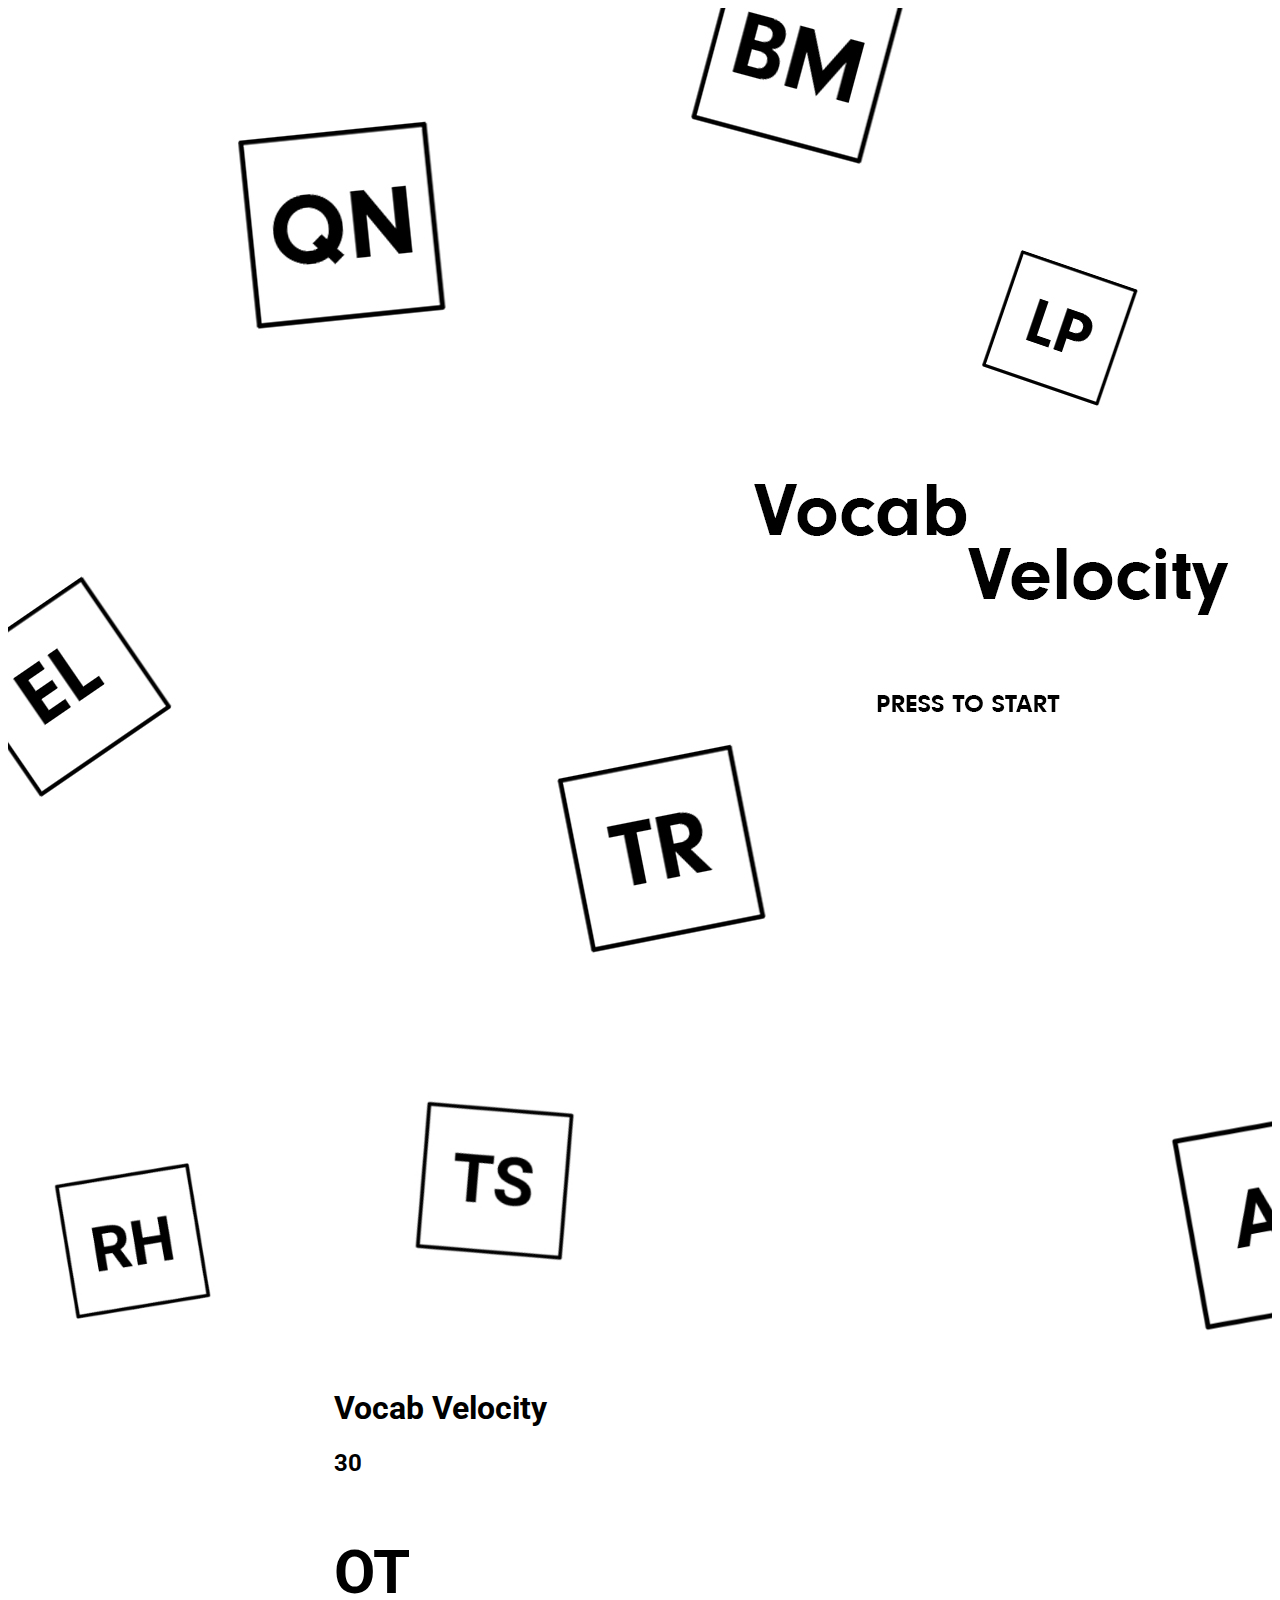
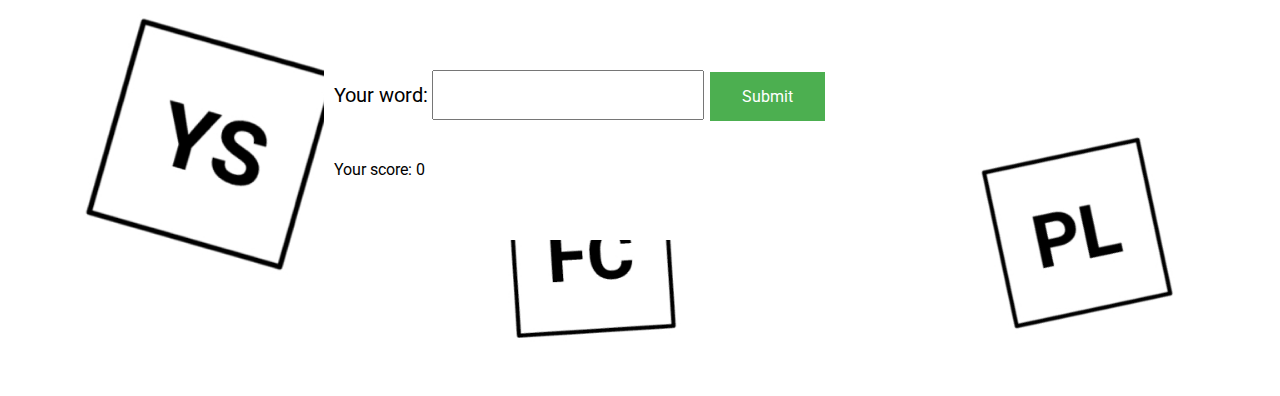
<file: index.html>
<!DOCTYPE html>
<html>
<head>
  <meta charset="UTF-8">
  <meta name="viewport" content="width=device-width" />
  <title>Vocab Velocity</title>
  <link rel="stylesheet" href="style.css" />
  
  <!-- font -->
  <link rel="preconnect" href="https://fonts.googleapis.com">
  <link rel="preconnect" href="https://fonts.gstatic.com" crossorigin>
  <link href="https://fonts.googleapis.com/css2?family=Roboto&display=swap" rel="stylesheet">

  <style>
  html{
    scroll-behavior: smooth;

  }
   .background-image {
        background-image: url('./images/vocab\ velocity.jpg');
        background-repeat: no-repeat;
        background-size: cover;

        width: 100%;
        height: 1080px;
        /* padding: 50px; */
        
        }

  .main-body-holder{
    background-image: url("./images/bggg.jpg");
    background-repeat: no-repeat;
    background-size: cover;
    
    height: 100vh;
  }

  .main-body{
    top: 30vh;
    position: relative;
    margin: auto;
    width: 50%;
    padding: 10px;
    background-color: white;
  }
    
    

  </style>
</head>
<!-- <body background="./images/bggg.jpg"> -->
<body>
   <a href="#1st"><div class="background-image"> </div></a>
   <!-- <br><br><br><br><br><br><br><br><br><br><br><br><br><br><br><br><br><br><br><br><br><br><br><br><br> -->


  <div id="1st" class="main-body-holder">
    <div class="main-body" id="gameBox">
      <h1>Vocab Velocity</h1>
      <div id="test"></div>
      <h2 id="1">
          30
        </h2>
        <h3 class="id2" id="2">
        </h3>
        <form class="main-body-form" id="box">
          <label class="yourword" for="userInput">Your word:</label>
          <input type="text" class ="input_box" id="prompt" name="userInput">
          <button class="button" onclick="validWord(event)">Submit</button>
        </form>
        <br>
      <p id="scoreCounter">Your score: 0</p>
      <p id="errorBox"><br></p>
      </div>
  </div>

  <script src="words.js"></script>
  
  <script src="words.js"></script>
  <script src="script.js">
   
  </script>
</body>
</html>
</file>
<file: style.css>
*{
    /* margin: 0; */
    /* padding-right: 50px; */
    box-sizing: border-box;
    font-family: 'Roboto', sans-serif;
    
}
.body{
    /* margin: 50px; */
    /* scroll-behavior: smooth; */
}
.button{
    background-color: #4CAF50;
  border: none;
  color: white;
  padding: 15px 32px;
  text-align: center;
  text-decoration: none;
  display: inline-block;
  font-size: 16px;
  margin: 4px 2px;
  cursor: pointer;
}
.input_box{
    height:50px;
    font-size:15pt;
    padding: 7px;
}
.yourword{
    font-size: 15pt;
}
.id2{
    font-size: 60px;
}
</file>
